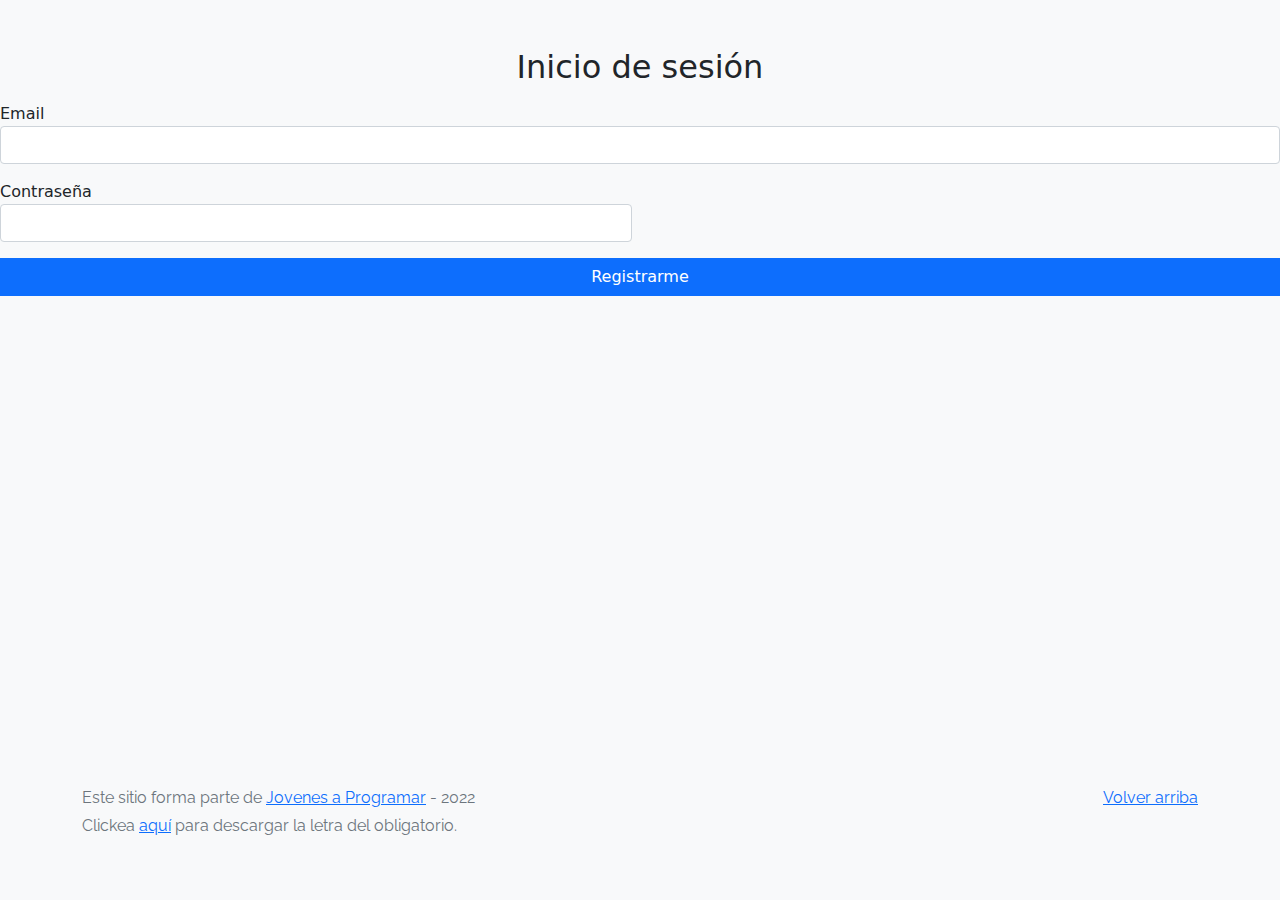
<file: index.html>
<!DOCTYPE html>
<html lang="es">

<head>
  <meta http-equiv="Content-Type" content="text/html; charset=UTF-8">
  <meta name="viewport" content="width=device-width, initial-scale=1, shrink-to-fit=no">
  <title>eMercado - Todo lo que busques está aquí</title>
  
  <link href="https://fonts.googleapis.com/css?family=Raleway:300,300i,400,400i,700,700i,900,900i" rel="stylesheet">
  <link href="css/bootstrap.min.css" rel="stylesheet">
  <link href="css/styles.css" rel="stylesheet">
  <style>
    body {
      background-color: rgb(248, 249, 250);
    }
  </style>
</head>

<body>
  <main class="mt-5">
    <div class="row mt-4">
      <div class="col">
        <h2 class="mb-3">Inicio de sesión</h2>
        <div class="row g-3">
          <div class="col-12">
            <label for="email" class="label">Email</label>
            <input type="email" class="form-control" id="email" required>
          </div>

          <div class="col-sm-6">
            <label for="password" class="label">Contraseña</label>
            <input type="password" class="form-control" id="password" required minlength="1">
          </div>

          <button class="btn btn-primary" type="button" id="regBtn">Registrarme</button>
        </div>
      </div>
    </div>


  </main>
  <footer class="text-muted">
    <div class="container">
      <p class="float-end">
        <a href="#">Volver arriba</a>
      </p>
      <p>Este sitio forma parte de <a href="https://jovenesaprogramar.edu.uy/" target="_blank">Jovenes a Programar</a> -
        2022</p>
      <p>Clickea <a target="_blank" href="Letra.pdf">aquí</a> para descargar la letra del obligatorio.</p>
    </div>
  </footer>
  <script src="js/login.js"></script>
</body>

</html>
</file>
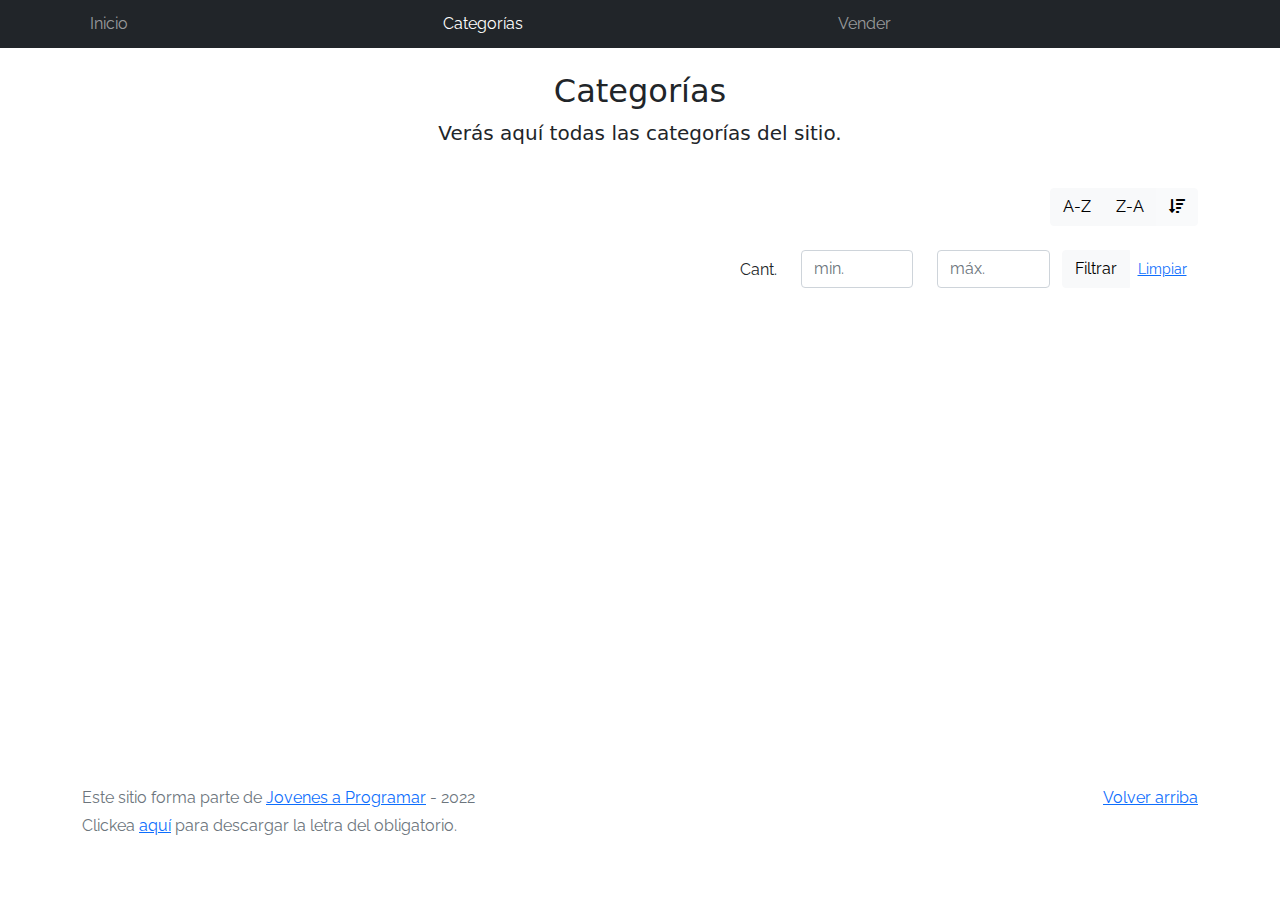
<file: categories.html>
<!DOCTYPE html>
<html lang="es">

<head>
  <meta http-equiv="Content-Type" content="text/html; charset=UTF-8">
  <meta name="viewport" content="width=device-width, initial-scale=1, shrink-to-fit=no">
  <title>eMercado - Todo lo que busques está aquí</title>

  <link href="https://fonts.googleapis.com/css?family=Raleway:300,300i,400,400i,700,700i,900,900i" rel="stylesheet">
  <link href="css/font-awesome.min.css" rel="stylesheet">
  <link href="css/bootstrap.min.css" rel="stylesheet">
  <link href="css/styles.css" rel="stylesheet">
</head>

<body>
  <nav class="navbar navbar-expand-lg navbar-dark bg-dark p-1">
    <div class="container">
      <button class="navbar-toggler" type="button" data-bs-toggle="collapse" data-bs-target="#navbarNav"
        aria-controls="navbarNav" aria-expanded="false" aria-label="Toggle navigation">
        <span class="navbar-toggler-icon"></span>
      </button>
      <div class="collapse navbar-collapse" id="navbarNav">
        <ul class="navbar-nav w-100 justify-content-between">
          <li class="nav-item">
            <a class="nav-link" href="index.html">Inicio</a>
          </li>
          <li class="nav-item">
            <a class="nav-link active" href="categories.html">Categorías</a>
          </li>
          <li class="nav-item">
            <a class="nav-link" href="sell.html">Vender</a>
          </li>
          <li class="nav-item">
          </li>
        </ul>
      </div>
    </div>
  </nav>
  <main class="pb-5">
    <div class="text-center p-4">
      <h2>Categorías</h2>
      <p class="lead">Verás aquí todas las categorías del sitio.</p>
    </div>
    <div class="container">
      <div class="row">
        <div class="col text-end">
          <div class="btn-group btn-group-toggle mb-4" data-bs-toggle="buttons">
            <input type="radio" class="btn-check" name="options" id="sortAsc">
            <label class="btn btn-light" for="sortAsc">A-Z</label>
            <input type="radio" class="btn-check" name="options" id="sortDesc">
            <label class="btn btn-light" for="sortDesc">Z-A</label>
            <input type="radio" class="btn-check" name="options" id="sortByCount" checked>
            <label class="btn btn-light" for="sortByCount"><i class="fas fa-sort-amount-down mr-1"></i></label>
          </div>
        </div>
      </div>
      <div class="row">
        <div class="col-lg-6 offset-lg-6 col-md-12 mb-1 container">
          <div class="row container p-0 m-0">
            <div class="col">
              <p class="font-weight-normal text-end my-2">Cant.</p>
            </div>
            <div class="col">
              <input class="form-control" type="number" placeholder="min." id="rangeFilterCountMin">
            </div>
            <div class="col">
              <input class="form-control" type="number" placeholder="máx." id="rangeFilterCountMax">
            </div>
            <div class="col-3 p-0">
              <div class="btn-group" role="group">
                <button class="btn btn-light btn-block" id="rangeFilterCount">Filtrar</button>
                <button class="btn btn-link btn-sm" id="clearRangeFilter">Limpiar</button>
              </div>
            </div>
          </div>
        </div>
      </div>
      <div class="row">
        <div class="list-group" id="cat-list-container">
        </div>
      </div>
    </div>
  </main>
  <footer class="text-muted">
    <div class="container">
      <p class="float-end">
        <a href="#">Volver arriba</a>
      </p>
      <p>Este sitio forma parte de <a href="https://jovenesaprogramar.edu.uy/" target="_blank">Jovenes a Programar</a> -
        2022</p>
      <p>Clickea <a target="_blank" href="Letra.pdf">aquí</a> para descargar la letra del obligatorio.</p>
    </div>
  </footer>
  <div id="spinner-wrapper">
    <div class="lds-ring">
      <div></div>
      <div></div>
      <div></div>
      <div></div>
    </div>
  </div>
  <script src="js/bootstrap.bundle.min.js"></script>
  <script src="js/init.js"></script>
  <script src="js/categories.js"></script>
</body>

</html>
</file>
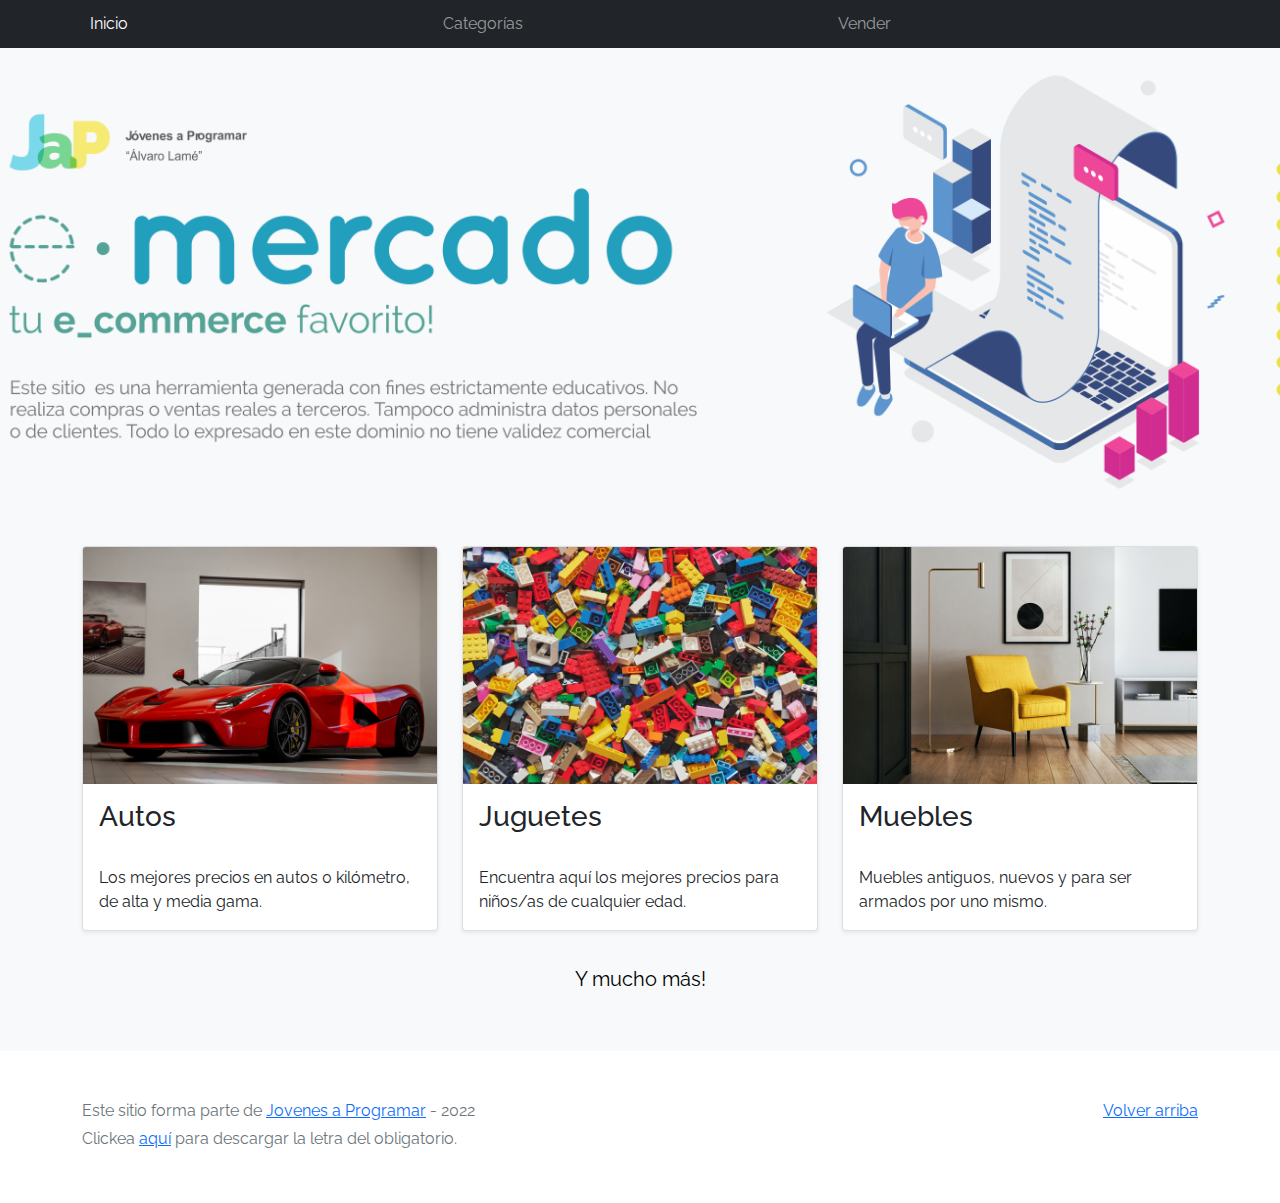
<file: portada.html>
<!DOCTYPE html>
<html lang="es">

<head>
  <meta http-equiv="Content-Type" content="text/html; charset=UTF-8">
  <meta name="viewport" content="width=device-width, initial-scale=1, shrink-to-fit=no">
  <title>eMercado - Todo lo que busques está aquí</title>

  <link href="https://fonts.googleapis.com/css?family=Raleway:300,300i,400,400i,700,700i,900,900i" rel="stylesheet">
  <link href="css/bootstrap.min.css" rel="stylesheet">
  <link href="css/styles.css" rel="stylesheet">
</head>

<body>
  <nav class="navbar navbar-expand-lg navbar-dark bg-dark p-1">
    <div class="container">
      <button class="navbar-toggler" type="button" data-bs-toggle="collapse" data-bs-target="#navbarNav"
        aria-controls="navbarNav" aria-expanded="false" aria-label="Toggle navigation">
        <span class="navbar-toggler-icon"></span>
      </button>
      <div class="collapse navbar-collapse" id="navbarNav">
        <ul class="navbar-nav w-100 justify-content-between">
          <li class="nav-item">
            <a class="nav-link active" href="index.html">Inicio</a>
          </li>
          <li class="nav-item">
            <a class="nav-link" href="categories.html">Categorías</a>
          </li>
          <li class="nav-item">
            <a class="nav-link" href="sell.html">Vender</a>
          </li>
          <li class="nav-item">
          </li>
        </ul>
      </div>
    </div>
  </nav>
  <main>
    <div class="jumbotron text-center"></div>
    <div class="album py-5 bg-light">
      <div class="container">
        <div class="row">
          <div class="col-md-4">
            <div class="card mb-4 shadow-sm custom-card cursor-active" id="autos">
              <img class="bd-placeholder-img card-img-top" src="img/cars_index.jpg"
                alt="Imgagen representativa de la categoría 'Autos'">
              <h3 class="m-3">Autos</h3>
              <div class="card-body">
                <p class="card-text">Los mejores precios en autos 0 kilómetro, de alta y media gama.</p>
              </div>
            </div>
          </div>
          <div class="col-md-4">
            <div class="card mb-4 shadow-sm custom-card cursor-active" id="juguetes">
              <img class="bd-placeholder-img card-img-top" src="img/toys_index.jpg"
                alt="Imgagen representativa de la categoría 'Juguetes'">
              <h3 class="m-3">Juguetes</h3>
              <div class="card-body">
                <p class="card-text">Encuentra aquí los mejores precios para niños/as de cualquier edad.</p>
              </div>
            </div>
          </div>
          <div class="col-md-4">
            <div class="card mb-4 shadow-sm custom-card cursor-active" id="muebles">
              <img class="bd-placeholder-img card-img-top" src="img/furniture_index.jpg"
                alt="Imgagen representativa de la categoría 'Muebles'">
              <h3 class="m-3">Muebles</h3>
              <div class="card-body">
                <p class="card-text">Muebles antiguos, nuevos y para ser armados por uno mismo.</p>
              </div>
            </div>
          </div>
        </div>
        <div class="row">
          <a class="btn btn-light btn-lg btn-block" href="categories.html">Y mucho más!</a>
        </div>
      </div>
    </div>
  </main>
  <footer class="text-muted">
    <div class="container">
      <p class="float-end">
        <a href="#">Volver arriba</a>
      </p>
      <p>Este sitio forma parte de <a href="https://jovenesaprogramar.edu.uy/" target="_blank">Jovenes a Programar</a> -
        2022</p>
      <p>Clickea <a target="_blank" href="Letra.pdf">aquí</a> para descargar la letra del obligatorio.</p>
    </div>
  </footer>
  <script src="js/bootstrap.bundle.min.js"></script>
  <script src="js/index.js"></script>
  <script src="js/init.js"></script>
</body>

</html>
</file>
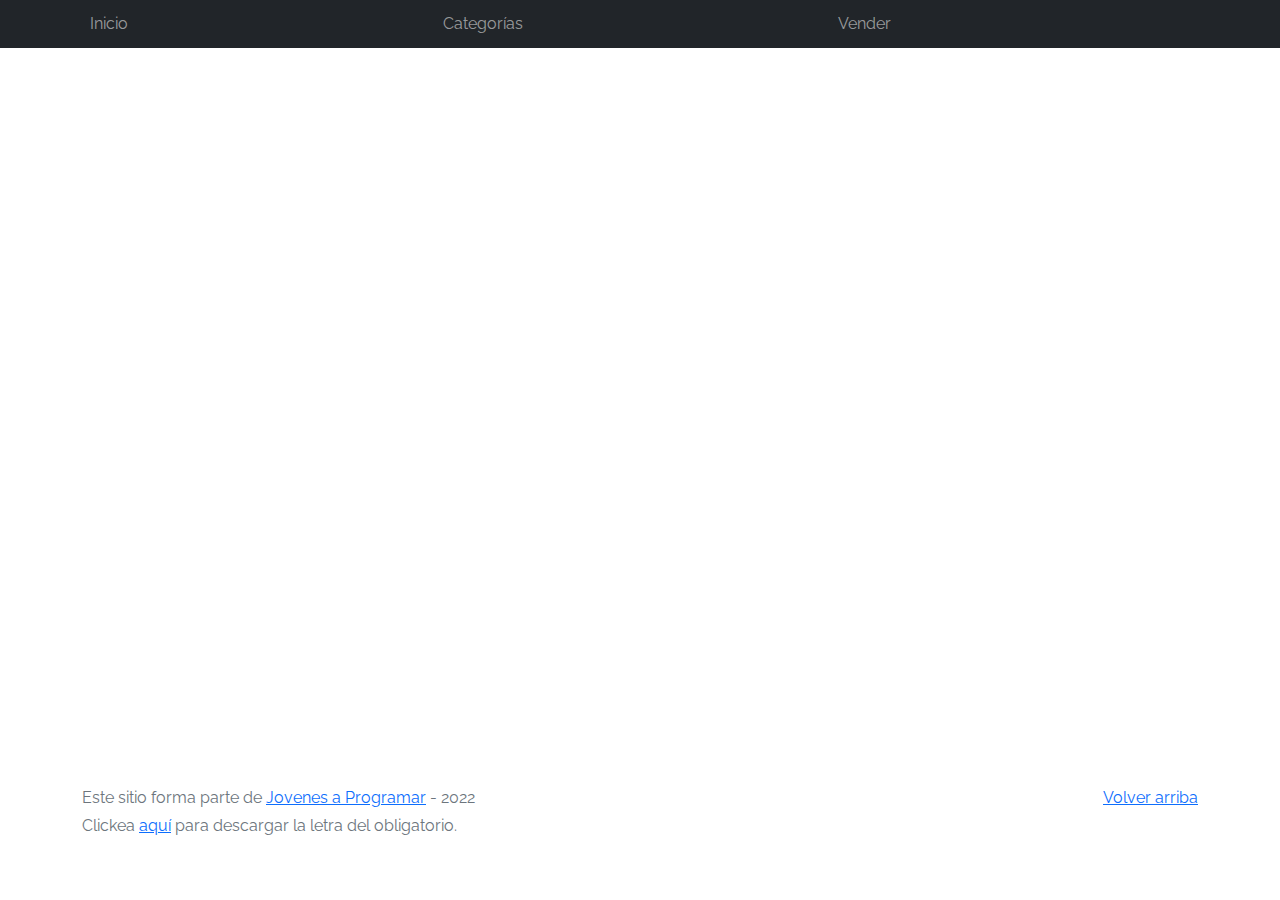
<file: products.html>
<!DOCTYPE html>
<html lang="es">

<head>
  <meta http-equiv="Content-Type" content="text/html; charset=UTF-8">
  <meta name="viewport" content="width=device-width, initial-scale=1, shrink-to-fit=no">
  <title>eMercado - Todo lo que busques está aquí</title>

  <link href="https://fonts.googleapis.com/css?family=Raleway:300,300i,400,400i,700,700i,900,900i" rel="stylesheet">
  <link href="css/font-awesome.min.css" rel="stylesheet">
  <link href="css/bootstrap.min.css" rel="stylesheet">
  <link href="css/styles.css" rel="stylesheet">
</head>

<body>
  <nav class="navbar navbar-expand-lg navbar-dark bg-dark p-1">
    <div class="container">
      <button class="navbar-toggler" type="button" data-bs-toggle="collapse" data-bs-target="#navbarNav"
        aria-controls="navbarNav" aria-expanded="false" aria-label="Toggle navigation">
        <span class="navbar-toggler-icon"></span>
      </button>
      <div class="collapse navbar-collapse" id="navbarNav">
        <ul class="navbar-nav w-100 justify-content-between">
          <li class="nav-item">
            <a class="nav-link" href="index.html">Inicio</a>
          </li>
          <li class="nav-item">
            <a class="nav-link" href="categories.html">Categorías</a>
          </li>
          <li class="nav-item">
            <a class="nav-link" href="sell.html">Vender</a>
          </li>
          <li class="nav-item">
          </li>
        </ul>
      </div>
    </div>
  </nav>
  <main class="pb-5 container">
    <div class="row">
      <div class="list-group" id="cat-list-container">
      </div>
    </div>
  </main>
  <footer class="text-muted">
    <div class="container">
      <p class="float-end">
        <a href="#">Volver arriba</a>
      </p>
      <p>Este sitio forma parte de <a href="https://jovenesaprogramar.edu.uy/" target="_blank">Jovenes a Programar</a> -
        2022</p>
      <p>Clickea <a target="_blank" href="Letra.pdf">aquí</a> para descargar la letra del obligatorio.</p>
    </div>
  </footer>
  <div id="spinner-wrapper">
    <div class="lds-ring">
      <div></div>
      <div></div>
      <div></div>
      <div></div>
    </div>
  </div>
  <script src="js/bootstrap.bundle.min.js"></script>
  <script src="js/init.js"></script>
  <script src="js/products.js"></script>
</body>

</html>
</file>
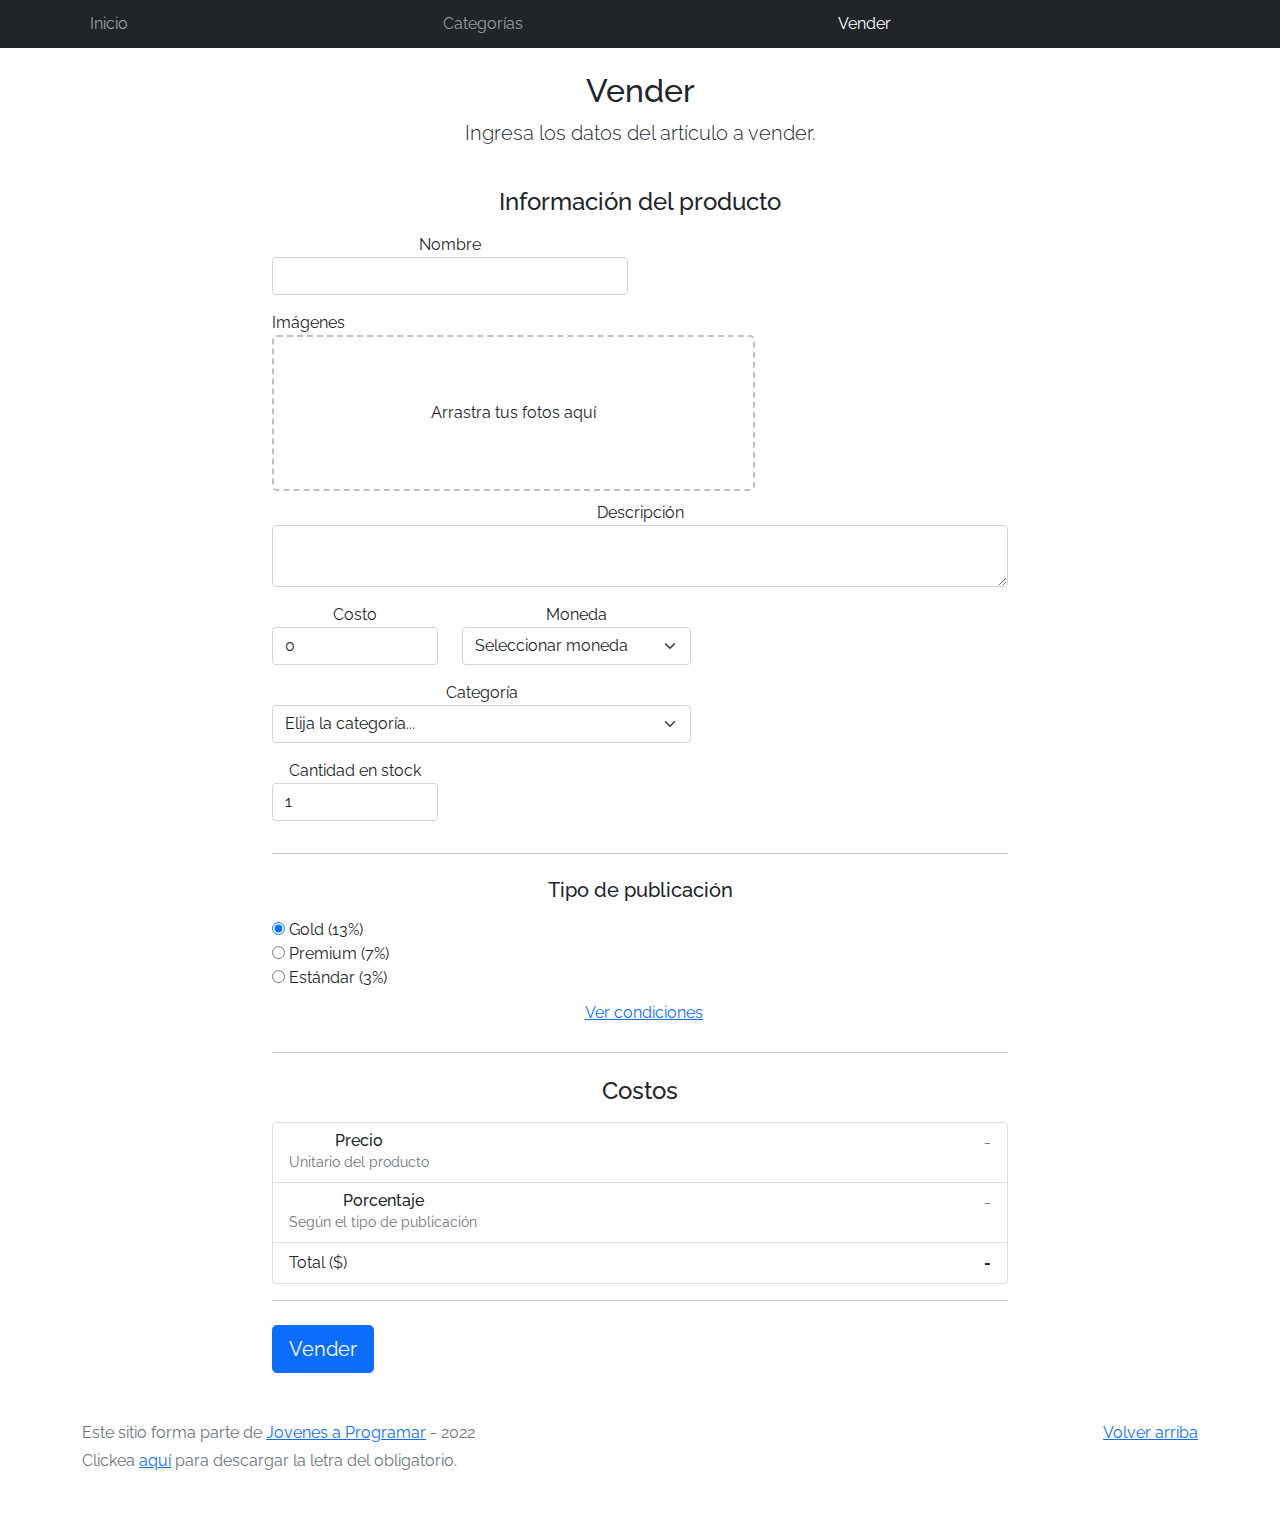
<file: sell.html>
<!DOCTYPE html>
<html lang="es">

<head>
  <meta http-equiv="Content-Type" content="text/html; charset=UTF-8">
  <meta name="viewport" content="width=device-width, initial-scale=1, shrink-to-fit=no">
  <title>eMercado - Todo lo que busques está aquí</title>
  <link href="https://fonts.googleapis.com/css?family=Raleway:300,300i,400,400i,700,700i,900,900i" rel="stylesheet">
  <link href="css/bootstrap.min.css" rel="stylesheet">
  <link href="css/dropzone.css" rel="stylesheet">
  <link href="css/styles.css" rel="stylesheet">
</head>

<body>
  <nav class="navbar navbar-expand-lg navbar-dark bg-dark p-1">
    <div class="container">
      <button class="navbar-toggler" type="button" data-bs-toggle="collapse" data-bs-target="#navbarNav"
        aria-controls="navbarNav" aria-expanded="false" aria-label="Toggle navigation">
        <span class="navbar-toggler-icon"></span>
      </button>
      <div class="collapse navbar-collapse" id="navbarNav">
        <ul class="navbar-nav w-100 justify-content-between">
          <li class="nav-item">
            <a class="nav-link" href="index.html">Inicio</a>
          </li>
          <li class="nav-item">
            <a class="nav-link" href="categories.html">Categorías</a>
          </li>
          <li class="nav-item">
            <a class="nav-link active" href="sell.html">Vender</a>
          </li>
          <li class="nav-item">
          </li>
        </ul>
      </div>
    </div>
  </nav>
  <div class="container">
    <div class="text-center p-4">
      <h2>Vender</h2>
      <p class="lead">Ingresa los datos del artículo a vender.</p>
    </div>
    <div class="row justify-content-md-center">
      <div class="col-md-8 order-md-1">
        <h4 class="mb-3">Información del producto</h4>
        <form class="needs-validation" id="sell-info">
          <div class="row">
            <div class="col-md-6 mb-3">
              <label for="productName">Nombre</label>
              <input type="text" class="form-control" id="productName" value="" name="productName">
              <div class="invalid-feedback">
                Ingresa un nombre
              </div>
            </div>
          </div>
          <div class="row">
            <div class="col-md-8 order-md-1">
              <label>Imágenes</label>
              <div class="needsclick dz-clickable" id="file-upload">
                <div class="dz-message needsclick">
                  Arrastra tus fotos aquí<br>
                </div>
              </div>
            </div>
          </div>
          <div class="row">
            <div class="col-md-12 mb-3">
              <label for="productDescription">Descripción</label>
              <textarea name="productDescription" class="form-control" id="productDescription"></textarea>
            </div>
          </div>
          <div class="row">
            <div class="col-md-3 mb-3">
              <label for="productCostInput">Costo</label>
              <input type="number" name="productCostInput" class="form-control" id="productCostInput" placeholder="" required="" value="0"
                min="0">
              <div class="invalid-feedback">
                El costo debe ser mayor que 0.
              </div>
            </div>
            <div class="col-md-4 mb-3">
              <label for="productCurrency">Moneda</label>
              <select name="productCurrency" class="form-select custom-select d-block w-100" id="productCurrency" required>
                <option value="" hidden selected>Seleccionar moneda</option>
                <option>Pesos Uruguayos (UYU)</option>
                <option>Dólares (USD)</option>
              </select>
              <div class="invalid-feedback">
                Ingresa una categoría válida.
              </div>
            </div>
          </div>
          <div class="row">
            <div class="col-md-7 mb-3">
              <label for="productCategory">Categoría</label>
              <select name="productCategory" class="custom-select form-select d-block w-100" id="productCategory">
                <option value="">Elija la categoría...</option>
                <option>Autos</option>
                <option>Juguetes</option>
                <option>Muebles</option>
                <option>Herramientas</option>
                <option>Computadoras</option>
                <option>Vestimenta</option>
              </select>
              <div class="invalid-feedback">
                Por favor ingresa una categoría válida.
              </div>
            </div>
          </div>
          <div class="row">
            <div class="col-md-3 mb-3">
              <label for="productCountInput">Cantidad en stock</label>
              <input type="number" name="productCountInput" class="form-control" id="productCountInput"  required value="1"
                min="0">
              <div class="invalid-feedback">
                La cantidad es requerida.
              </div>
            </div>
          </div>
          <hr class="mb-4">
          <h5 class="mb-3">Tipo de publicación</h5>
          <div class="d-block my-3">
            <div class="custom-control custom-radio">
              <input id="goldradio" name="publicationType" type="radio" class="custom-control-input" checked=""
                required="">
              <label class="custom-control-label" for="goldradio">Gold (13%)</label>
            </div>
            <div class="custom-control custom-radio">
              <input id="premiumradio" name="publicationType" type="radio" class="custom-control-input" required="">
              <label class="custom-control-label" for="premiumradio">Premium (7%)</label>
            </div>
            <div class="custom-control custom-radio">
              <input id="standardradio" name="publicationType" type="radio" class="custom-control-input" required="">
              <label class="custom-control-label" for="standardradio">Estándar (3%)</label>
            </div>
            <div class="row">
              <button type="button" class="m-1 btn btn-link" data-bs-toggle="modal"
                data-bs-target="#contidionsModal">Ver
                condiciones</button>
            </div>
          </div>
          <hr class="mb-4">
          <h4 class="mb-3">Costos</h4>
          <ul class="list-group mb-3">
            <li class="list-group-item d-flex justify-content-between lh-condensed">
              <div>
                <h6 class="my-0">Precio</h6>
                <small class="text-muted">Unitario del producto</small>
              </div>
              <span class="text-muted" id="productCostText">-</span>
            </li>
            <li class="list-group-item d-flex justify-content-between lh-condensed">
              <div>
                <h6 class="my-0">Porcentaje</h6>
                <small class="text-muted">Según el tipo de publicación</small>
              </div>
              <span class="text-muted" id="comissionText">-</span>
            </li>
            <li class="list-group-item d-flex justify-content-between">
              <span>Total ($)</span>
              <strong id="totalCostText">-</strong>
            </li>
          </ul>
          <hr class="mb-4">
          <button class="btn btn-primary btn-lg" type="submit">Vender</button>
        </form>
      </div>
    </div>
  </div>
  <footer class="text-muted">
    <div class="container">
      <p class="float-end">
        <a href="#">Volver arriba</a>
      </p>
      <p>Este sitio forma parte de <a href="https://jovenesaprogramar.edu.uy/" target="_blank">Jovenes a Programar</a> -
        2022</p>
      <p>Clickea <a target="_blank" href="Letra.pdf">aquí</a> para descargar la letra del obligatorio.</p>
    </div>
  </footer>

  <div class="alert alert-primary-dismissible fade" id="alertResult" role="alert">
    <span id="resultSpan"></span>
  </div>

  <div class="modal fade" tabindex="-1" role="dialog" id="contidionsModal">
    <div class="modal-dialog" role="document">
      <div class="modal-content">
        <div class="modal-header">
          <h5 class="modal-title">Condiciones de publicación</h5>
        </div>
        <div class="modal-body">
          <div class="container">
            <div class="row">
              <h5 class="text-warning">Gold (13%)</h5>
              <p class="muted text-justify">Tu producto se verá de forma promocionada en portada, además de las
                condiciones de Premium y Estándar.</p>
            </div>
            <hr>
            <div class="row">
              <h5 class="text-primary">Premium (7%)</h5>
              <p class="muted text-justify">Se mostrará el producto en los primeros lugares de resultados de búsqueda,
                así cómo cuando se ingrese a la categoría que pertenezca.</p>
            </div>
            <hr>
            <div class="row">
              <h5 class="text-secondary">Estándar (3%)</h5>
              <p class="muted text-justify">El producto se listará en la categoría correspondiente, así como en los
                resultados de búsquedas que coincidan con las palabras claves en el nombre.</p>
            </div>
          </div>
        </div>
        <div class="modal-footer">
          <button type="button" class="btn btn-primary" data-bs-dismiss="modal">Cerrar</button>
        </div>
      </div>
    </div>
  </div>
  <div id="spinner-wrapper">
    <div class="lds-ring">
      <div></div>
      <div></div>
      <div></div>
      <div></div>
    </div>
  </div>
  <script src="js/bootstrap.bundle.min.js"></script>
  <script src="js/dropzone.js"></script>
  <script src="js/init.js"></script>
  <script src="js/sell.js"></script>
</body>

</html>
</file>
<file: css/styles.css>
.jumbotron,
.card-body,
.container,
.site-header {
  font-family: 'Raleway', serif !important;
}

.jumbotron .display-4 {
  font-weight: bold;
}

nav a {
  text-decoration: none;
}

.bd-placeholder-img {
  font-size: 1.125rem;
  text-anchor: middle;
  -webkit-user-select: none;
  -moz-user-select: none;
  -ms-user-select: none;
  user-select: none;
}

@media (min-width: 768px) {
  .bd-placeholder-img-lg {
    font-size: 3.5rem;
  }
}

.jumbotron {
  height: 50vh;
  padding: 5em inherit;
  margin-bottom: 0;
  background-color: #53C0FB;
  background: url('../img/cover_back.png');
  background-size: cover;
  background-position: center;
  background-repeat: no-repeat;
  color: black;
  font-weight: bold;
}

@media (min-width: 768px) {
  .jumbotron {
    padding-top: 6rem;
    padding-bottom: 6rem;
  }
}

.jumbotron p:last-child {
  margin-bottom: 0;
}

.jumbotron-heading {
  font-weight: 300;
}

.jumbotron .container {
  max-width: 40rem;
  background-color: rgba(255, 255, 255, 0.5);
  border-radius: 10px;
  text-shadow: 1px 1px 2px grey;
}

.jumbotron .lead {
  font-size: 38px;
}

footer {
  padding-top: 3rem;
  padding-bottom: 3rem;
}

footer p {
  margin-bottom: .25rem;
}

.site-header a {
  color: white;
  transition: ease-in-out color .15s;
}

.site-header .dropdown-menu a {
  color: black;
}

.dropzone {
  border: 2px dashed #0087F7;
  border-radius: 5px;
  background: white;
}

.img-fit {
  max-height: 100%;
}

.alert {
  position: fixed;
  top: 80px;
  width: 50%;
  left: 50%;
  transform: translate(-50%, 0);
}

.lds-ring {
  display: inline-block;
  position: relative;
  width: 64px;
  height: 64px;
  top: 50%;
  left: 50%;
}

.cursor-active {
  cursor: pointer;
}

.left {
  float: left;
  padding: 4px;
  background-color: rgba(255, 255, 255, 0.5);
}

.lds-ring div {
  box-sizing: border-box;
  display: block;
  position: absolute;
  width: 51px;
  height: 51px;
  margin: 6px;
  border: 6px solid #fff;
  border-radius: 50%;
  animation: lds-ring 1.2s cubic-bezier(0.5, 0, 0.5, 1) infinite;
  border-color: #fff transparent transparent transparent;
}

.lds-ring div:nth-child(1) {
  animation-delay: -0.45s;
}

.lds-ring div:nth-child(2) {
  animation-delay: -0.3s;
}

.lds-ring div:nth-child(3) {
  animation-delay: -0.15s;
}

@keyframes lds-ring {
  0% {
    transform: rotate(0deg);
  }

  100% {
    transform: rotate(360deg);
  }
}

.signin {
  width: 100%;
  max-width: 330px;
  padding: 15px;
  margin: auto;
}

#spinner-wrapper {
  position: fixed;
  background-color: rgba(0, 0, 0, 0.5);
  width: 100%;
  height: 100%;
  top: 0;
  left: 0;
  z-index: 1021;
  display: none;
}

main {
  min-height: calc(100vh - 210px);
}

a.custom-card,
a.custom-card:hover {
  color: inherit;
  text-decoration: inherit;
}

.checked {
  color: orange;
}

.autosProductos {
  text-align: center;
}

.mb-3 {
  text-align: center;
}

.label {
  text-align: right;
}
</file>
<file: css/dropzone.css>
/*
 * The MIT License
 * Copyright (c) 2012 Matias Meno <m@tias.me>
 */
.dropzone, .dropzone * {
  box-sizing: border-box; }

.dropzone {
  position: relative; }
  .dropzone .dz-preview {
    position: relative;
    display: inline-block;
    width: 120px;
    margin: 0.5em; }
    .dropzone .dz-preview .dz-progress {
      display: block;
      height: 15px;
      border: 1px solid #aaa; }
      .dropzone .dz-preview .dz-progress .dz-upload {
        display: block;
        height: 100%;
        width: 0;
        background: green; }
    .dropzone .dz-preview .dz-error-message {
      color: red;
      display: none; }
    .dropzone .dz-preview.dz-error .dz-error-message, .dropzone .dz-preview.dz-error .dz-error-mark {
      display: block; }
    .dropzone .dz-preview.dz-success .dz-success-mark {
      display: block; }
    .dropzone .dz-preview .dz-error-mark, .dropzone .dz-preview .dz-success-mark {
      position: absolute;
      display: none;
      left: 30px;
      top: 30px;
      width: 54px;
      height: 58px;
      left: 50%;
      margin-left: -27px; }

@-webkit-keyframes passing-through {
  0% {
    opacity: 0;
    -webkit-transform: translateY(40px);
    -moz-transform: translateY(40px);
    -ms-transform: translateY(40px);
    -o-transform: translateY(40px);
    transform: translateY(40px); }
  30%, 70% {
    opacity: 1;
    -webkit-transform: translateY(0px);
    -moz-transform: translateY(0px);
    -ms-transform: translateY(0px);
    -o-transform: translateY(0px);
    transform: translateY(0px); }
  100% {
    opacity: 0;
    -webkit-transform: translateY(-40px);
    -moz-transform: translateY(-40px);
    -ms-transform: translateY(-40px);
    -o-transform: translateY(-40px);
    transform: translateY(-40px); } }
@-moz-keyframes passing-through {
  0% {
    opacity: 0;
    -webkit-transform: translateY(40px);
    -moz-transform: translateY(40px);
    -ms-transform: translateY(40px);
    -o-transform: translateY(40px);
    transform: translateY(40px); }
  30%, 70% {
    opacity: 1;
    -webkit-transform: translateY(0px);
    -moz-transform: translateY(0px);
    -ms-transform: translateY(0px);
    -o-transform: translateY(0px);
    transform: translateY(0px); }
  100% {
    opacity: 0;
    -webkit-transform: translateY(-40px);
    -moz-transform: translateY(-40px);
    -ms-transform: translateY(-40px);
    -o-transform: translateY(-40px);
    transform: translateY(-40px); } }
@keyframes passing-through {
  0% {
    opacity: 0;
    -webkit-transform: translateY(40px);
    -moz-transform: translateY(40px);
    -ms-transform: translateY(40px);
    -o-transform: translateY(40px);
    transform: translateY(40px); }
  30%, 70% {
    opacity: 1;
    -webkit-transform: translateY(0px);
    -moz-transform: translateY(0px);
    -ms-transform: translateY(0px);
    -o-transform: translateY(0px);
    transform: translateY(0px); }
  100% {
    opacity: 0;
    -webkit-transform: translateY(-40px);
    -moz-transform: translateY(-40px);
    -ms-transform: translateY(-40px);
    -o-transform: translateY(-40px);
    transform: translateY(-40px); } }
@-webkit-keyframes slide-in {
  0% {
    opacity: 0;
    -webkit-transform: translateY(40px);
    -moz-transform: translateY(40px);
    -ms-transform: translateY(40px);
    -o-transform: translateY(40px);
    transform: translateY(40px); }
  30% {
    opacity: 1;
    -webkit-transform: translateY(0px);
    -moz-transform: translateY(0px);
    -ms-transform: translateY(0px);
    -o-transform: translateY(0px);
    transform: translateY(0px); } }
@-moz-keyframes slide-in {
  0% {
    opacity: 0;
    -webkit-transform: translateY(40px);
    -moz-transform: translateY(40px);
    -ms-transform: translateY(40px);
    -o-transform: translateY(40px);
    transform: translateY(40px); }
  30% {
    opacity: 1;
    -webkit-transform: translateY(0px);
    -moz-transform: translateY(0px);
    -ms-transform: translateY(0px);
    -o-transform: translateY(0px);
    transform: translateY(0px); } }
@keyframes slide-in {
  0% {
    opacity: 0;
    -webkit-transform: translateY(40px);
    -moz-transform: translateY(40px);
    -ms-transform: translateY(40px);
    -o-transform: translateY(40px);
    transform: translateY(40px); }
  30% {
    opacity: 1;
    -webkit-transform: translateY(0px);
    -moz-transform: translateY(0px);
    -ms-transform: translateY(0px);
    -o-transform: translateY(0px);
    transform: translateY(0px); } }
@-webkit-keyframes pulse {
  0% {
    -webkit-transform: scale(1);
    -moz-transform: scale(1);
    -ms-transform: scale(1);
    -o-transform: scale(1);
    transform: scale(1); }
  10% {
    -webkit-transform: scale(1.1);
    -moz-transform: scale(1.1);
    -ms-transform: scale(1.1);
    -o-transform: scale(1.1);
    transform: scale(1.1); }
  20% {
    -webkit-transform: scale(1);
    -moz-transform: scale(1);
    -ms-transform: scale(1);
    -o-transform: scale(1);
    transform: scale(1); } }
@-moz-keyframes pulse {
  0% {
    -webkit-transform: scale(1);
    -moz-transform: scale(1);
    -ms-transform: scale(1);
    -o-transform: scale(1);
    transform: scale(1); }
  10% {
    -webkit-transform: scale(1.1);
    -moz-transform: scale(1.1);
    -ms-transform: scale(1.1);
    -o-transform: scale(1.1);
    transform: scale(1.1); }
  20% {
    -webkit-transform: scale(1);
    -moz-transform: scale(1);
    -ms-transform: scale(1);
    -o-transform: scale(1);
    transform: scale(1); } }
@keyframes pulse {
  0% {
    -webkit-transform: scale(1);
    -moz-transform: scale(1);
    -ms-transform: scale(1);
    -o-transform: scale(1);
    transform: scale(1); }
  10% {
    -webkit-transform: scale(1.1);
    -moz-transform: scale(1.1);
    -ms-transform: scale(1.1);
    -o-transform: scale(1.1);
    transform: scale(1.1); }
  20% {
    -webkit-transform: scale(1);
    -moz-transform: scale(1);
    -ms-transform: scale(1);
    -o-transform: scale(1);
    transform: scale(1); } }
#file-upload, #file-upload * {
  box-sizing: border-box; }

#file-upload {
  min-height: 150px;
  border: 2px dashed silver;
  border-radius: 5px;
  background: white;
margin-bottom: 10px;}
  #file-upload.dz-clickable {
    cursor: pointer; }
    #file-upload.dz-clickable * {
      cursor: default; }
    #file-upload.dz-clickable .dz-message, #file-upload.dz-clickable .dz-message * {
      cursor: pointer; }
  #file-upload.dz-started .dz-message {
    display: none; }
  #file-upload.dz-drag-hover {
    border-style: solid; }
    #file-upload.dz-drag-hover .dz-message {
      opacity: 0.5; }
  #file-upload .dz-message {
    text-align: center;
    margin: 4em 0; }
  #file-upload .dz-preview {
    position: relative;
    display: inline-block;
    vertical-align: top;
    margin: 16px;
    min-height: 100px; }
    #file-upload .dz-preview:hover {
      z-index: 1000; }
      #file-upload .dz-preview:hover .dz-details {
        opacity: 1; }
    #file-upload .dz-preview.dz-file-preview .dz-image {
      border-radius: 20px;
      background: #999;
      background: linear-gradient(to bottom, #eee, #ddd); }
    #file-upload .dz-preview.dz-file-preview .dz-details {
      opacity: 1; }
    #file-upload .dz-preview.dz-image-preview {
      background: white; }
      #file-upload .dz-preview.dz-image-preview .dz-details {
        -webkit-transition: opacity 0.2s linear;
        -moz-transition: opacity 0.2s linear;
        -ms-transition: opacity 0.2s linear;
        -o-transition: opacity 0.2s linear;
        transition: opacity 0.2s linear; }
    #file-upload .dz-preview .dz-remove {
      font-size: 14px;
      text-align: center;
      display: block;
      cursor: pointer;
      border: none; }
      #file-upload .dz-preview .dz-remove:hover {
        text-decoration: underline; }
    #file-upload .dz-preview:hover .dz-details {
      opacity: 1; }
    #file-upload .dz-preview .dz-details {
      z-index: 20;
      position: absolute;
      top: 0;
      left: 0;
      opacity: 0;
      font-size: 13px;
      min-width: 100%;
      max-width: 100%;
      padding: 2em 1em;
      text-align: center;
      color: rgba(0, 0, 0, 0.9);
      line-height: 150%; }
      #file-upload .dz-preview .dz-details .dz-size {
        margin-bottom: 1em;
        font-size: 16px; }
      #file-upload .dz-preview .dz-details .dz-filename {
        white-space: nowrap; }
        #file-upload .dz-preview .dz-details .dz-filename:hover span {
          border: 1px solid rgba(200, 200, 200, 0.8);
          background-color: rgba(255, 255, 255, 0.8); }
        #file-upload .dz-preview .dz-details .dz-filename:not(:hover) {
          overflow: hidden;
          text-overflow: ellipsis; }
          #file-upload .dz-preview .dz-details .dz-filename:not(:hover) span {
            border: 1px solid transparent; }
      #file-upload .dz-preview .dz-details .dz-filename span, #file-upload .dz-preview .dz-details .dz-size span {
        background-color: rgba(255, 255, 255, 0.4);
        padding: 0 0.4em;
        border-radius: 3px; }
    #file-upload .dz-preview:hover .dz-image img {
      -webkit-transform: scale(1.05, 1.05);
      -moz-transform: scale(1.05, 1.05);
      -ms-transform: scale(1.05, 1.05);
      -o-transform: scale(1.05, 1.05);
      transform: scale(1.05, 1.05);
      -webkit-filter: blur(8px);
      filter: blur(8px); }
    #file-upload .dz-preview .dz-image {
      border-radius: 20px;
      overflow: hidden;
      width: 120px;
      height: 120px;
      position: relative;
      display: block;
      z-index: 10; }
      #file-upload .dz-preview .dz-image img {
        display: block; }
    #file-upload .dz-preview.dz-success .dz-success-mark {
      -webkit-animation: passing-through 3s cubic-bezier(0.77, 0, 0.175, 1);
      -moz-animation: passing-through 3s cubic-bezier(0.77, 0, 0.175, 1);
      -ms-animation: passing-through 3s cubic-bezier(0.77, 0, 0.175, 1);
      -o-animation: passing-through 3s cubic-bezier(0.77, 0, 0.175, 1);
      animation: passing-through 3s cubic-bezier(0.77, 0, 0.175, 1); }
    #file-upload .dz-preview.dz-error .dz-error-mark {
      opacity: 1;
      -webkit-animation: slide-in 3s cubic-bezier(0.77, 0, 0.175, 1);
      -moz-animation: slide-in 3s cubic-bezier(0.77, 0, 0.175, 1);
      -ms-animation: slide-in 3s cubic-bezier(0.77, 0, 0.175, 1);
      -o-animation: slide-in 3s cubic-bezier(0.77, 0, 0.175, 1);
      animation: slide-in 3s cubic-bezier(0.77, 0, 0.175, 1); }
    #file-upload .dz-preview .dz-success-mark, #file-upload .dz-preview .dz-error-mark {
      pointer-events: none;
      opacity: 0;
      z-index: 500;
      position: absolute;
      display: block;
      top: 50%;
      left: 50%;
      margin-left: -27px;
      margin-top: -27px; }
      #file-upload .dz-preview .dz-success-mark svg, #file-upload .dz-preview .dz-error-mark svg {
        display: block;
        width: 54px;
        height: 54px; }
    #file-upload .dz-preview.dz-processing .dz-progress {
      opacity: 1;
      -webkit-transition: all 0.2s linear;
      -moz-transition: all 0.2s linear;
      -ms-transition: all 0.2s linear;
      -o-transition: all 0.2s linear;
      transition: all 0.2s linear; }
    #file-upload .dz-preview.dz-complete .dz-progress {
      opacity: 0;
      -webkit-transition: opacity 0.4s ease-in;
      -moz-transition: opacity 0.4s ease-in;
      -ms-transition: opacity 0.4s ease-in;
      -o-transition: opacity 0.4s ease-in;
      transition: opacity 0.4s ease-in; }
    #file-upload .dz-preview:not(.dz-processing) .dz-progress {
      -webkit-animation: pulse 6s ease infinite;
      -moz-animation: pulse 6s ease infinite;
      -ms-animation: pulse 6s ease infinite;
      -o-animation: pulse 6s ease infinite;
      animation: pulse 6s ease infinite; }
    #file-upload .dz-preview .dz-progress {
      opacity: 1;
      z-index: 1000;
      pointer-events: none;
      position: absolute;
      height: 16px;
      left: 50%;
      top: 50%;
      margin-top: -8px;
      width: 80px;
      margin-left: -40px;
      background: rgba(255, 255, 255, 0.9);
      -webkit-transform: scale(1);
      border-radius: 8px;
      overflow: hidden; }
      #file-upload .dz-preview .dz-progress .dz-upload {
        background: #333;
        background: linear-gradient(to bottom, #666, #444);
        position: absolute;
        top: 0;
        left: 0;
        bottom: 0;
        width: 0;
        -webkit-transition: width 300ms ease-in-out;
        -moz-transition: width 300ms ease-in-out;
        -ms-transition: width 300ms ease-in-out;
        -o-transition: width 300ms ease-in-out;
        transition: width 300ms ease-in-out; }
    #file-upload .dz-preview.dz-error .dz-error-message {
      display: block; }
    #file-upload .dz-preview.dz-error:hover .dz-error-message {
      opacity: 1;
      pointer-events: auto; }
    #file-upload .dz-preview .dz-error-message {
      pointer-events: none;
      z-index: 1000;
      position: absolute;
      display: block;
      display: none;
      opacity: 0;
      -webkit-transition: opacity 0.3s ease;
      -moz-transition: opacity 0.3s ease;
      -ms-transition: opacity 0.3s ease;
      -o-transition: opacity 0.3s ease;
      transition: opacity 0.3s ease;
      border-radius: 8px;
      font-size: 13px;
      top: 130px;
      left: -10px;
      width: 140px;
      background: #be2626;
      background: linear-gradient(to bottom, #be2626, #a92222);
      padding: 0.5em 1.2em;
      color: white; }
      #file-upload .dz-preview .dz-error-message:after {
        content: '';
        position: absolute;
        top: -6px;
        left: 64px;
        width: 0;
        height: 0;
        border-left: 6px solid transparent;
        border-right: 6px solid transparent;
        border-bottom: 6px solid #be2626; }

#file-upload .dz-preview.dz-error .dz-error-message, #file-upload .dz-preview.dz-error .dz-error-mark{
  display: none;
}
</file>
